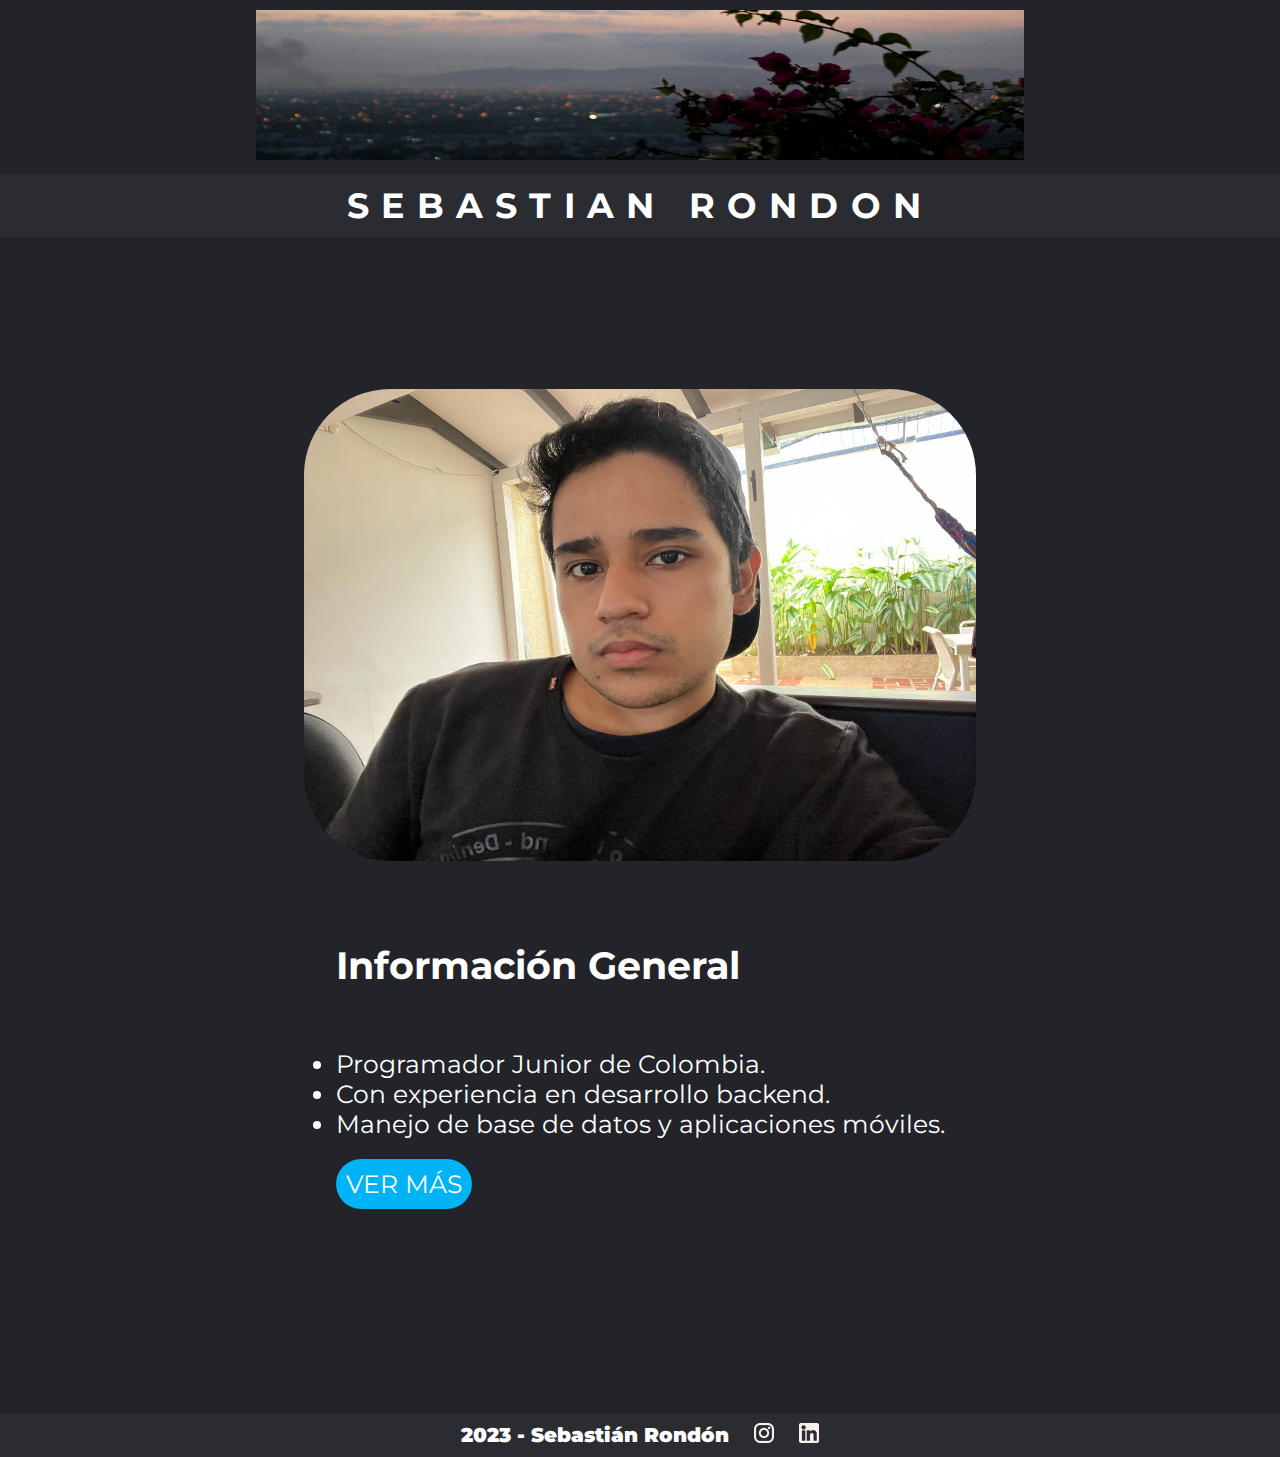
<file: index.htm>
<!DOCTYPE html>
<html lang="en">
<head>
    <meta charset="UTF-8">
    <meta http-equiv="X-UA-Compatible" content="IE=edge">
    <meta name="viewport" content="width=device-width, initial-scale=1.0">
    <link rel="stylesheet" type="text/css" href="css/style.css">
    <title>Presentación</title>
</head>
<body>
    <header>
        <img src="img/banner.jpg" alt="Banner">
        <h1>SEBASTIAN RONDON</h1>
    </header>
    <main>
        <section>
            <div>
                <img src="img/Foto-Perfil.jpg" alt="Foto Perfil" >
            </div>
            <div class="information">
                <h2>Información General</h2>
                <ul>
                    <li>Programador Junior de Colombia.</li>
                    <li>Con experiencia en desarrollo backend.</li>
                    <li>Manejo de base de datos y aplicaciones móviles.</li>
                </ul>
                <br>
                <a href="sobremi.html" class="boton">Ver más</a>
            </div>
        </section>
    </main>
    <footer>
        <p>
            <b>2023 - Sebastián Rondón</b>
        </p>
        <a href="https://www.instagram.com/juansrondon/" target="_blank"><img src="img/ico_instagram.png" alt="Instagram"></a>
        <a href="https://www.linkedin.com/in/sebastian-rondon-18b812261/" target="_blank"><img src="img/ico_linkedin.png" alt="Linkedin"></a>
    </footer>
</body>
</html>
</file>
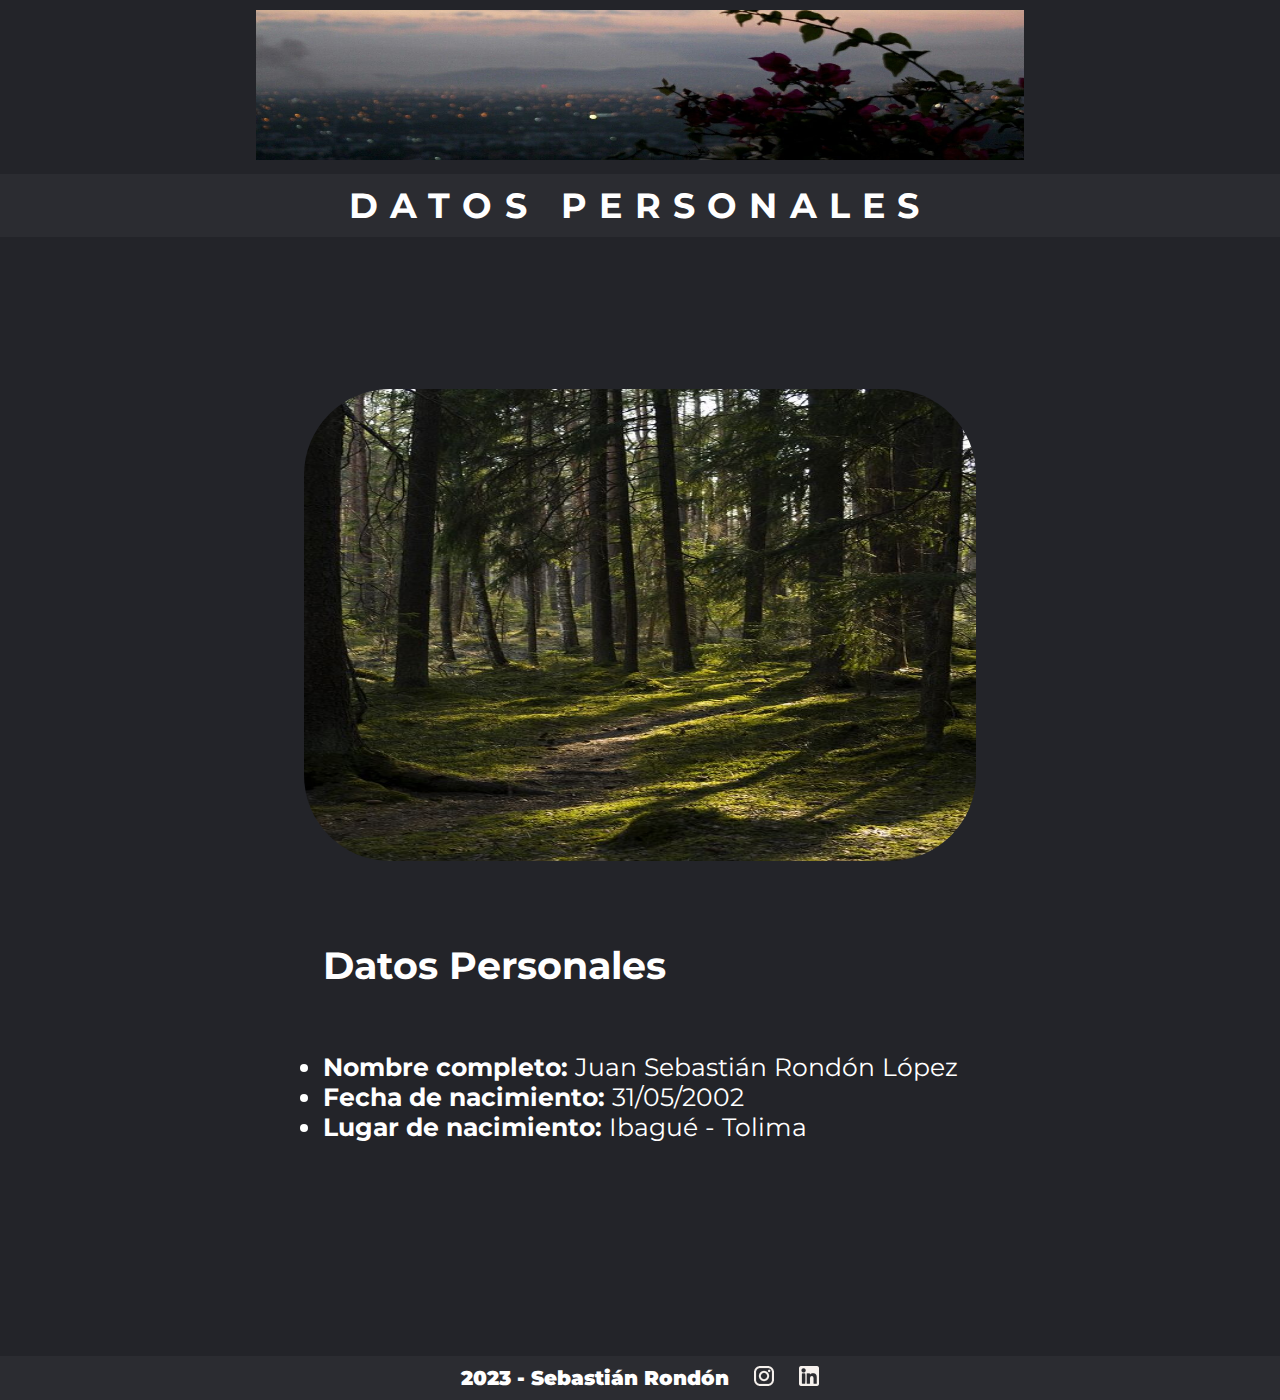
<file: sobremi.html>
<!DOCTYPE html>
<html lang="en">
<head>
    <meta charset="UTF-8">
    <meta http-equiv="X-UA-Compatible" content="IE=edge">
    <meta name="viewport" content="width=device-width, initial-scale=1.0">
    <link rel="stylesheet" type="text/css" href="css/style.css">
    <title>Datos Personales</title>
</head>
<body>
    <header>
        <img src="img/banner.jpg" alt="Banner">
        <h1>DATOS PERSONALES</h1>
    </header>
    <main>
        <section>
            <div>
                <img src="img/imagen-bosque.jpg" alt="Foto Perfil" >
            </div>
            <div class="information">
                <h2>Datos Personales</h2>
                <ul>
                    <li><b class="cursiva">Nombre completo:</b> Juan Sebastián Rondón López</li>
                    <li><b class="cursiva">Fecha de nacimiento:</b> 31/05/2002</li>
                    <li><b class="cursiva">Lugar de nacimiento:</b> Ibagué - Tolima </li>
                </ul>
            </div>
        </section>
    </main>
    <footer>
        <p>
            <b>2023 - Sebastián Rondón</b>
        </p>
        <a href="https://www.instagram.com/juansrondon/" target="_blank"><img src="img/ico_instagram.png" alt="Instagram"></a>
        <a href="https://www.linkedin.com/in/sebastian-rondon-18b812261/" target="_blank"><img src="img/ico_linkedin.png" alt="Linkedin"></a>
    </footer>
</body>
</html>
</file>
<file: css/style.css>
@import url('https://fonts.googleapis.com/css2?family=Montserrat:ital,wght@0,100;0,200;0,500;1,100&display=swap');

* {
    margin: 0;
    padding: 0;
    box-sizing: border-box;
}

body {
    font-family: 'Montserrat', sans-serif;
    background-color: #232429;
}

/* Header */
header {
    background-color: #232429;
    text-align: center;
    margin-bottom: 128px;
}

header img {
    margin: 10px auto;
    height: 150px;
    width: 60%;
}

header h1 {
    font-size: 35px;
    font-weight: bold;
    color: white;
    letter-spacing: .35em;
    padding: 10px 0;
    margin: 0;
    background-color: #2B2C31;
}

/* Section */
section{
    /* margin: 5%; */
    color: white;
    display: flex;
    flex-flow: row wrap;
    padding: 10px 0;
    justify-content: space-around;
}

section div img {
    padding: 2%;
    width: 700px;
    height: 500px;
    border-radius: 100px;
}

.information{
    font-size: 25px;
    justify-content: center;
    padding: 5%;
}

.information ul{
    margin-top: 10%;
}

.boton{
    border-radius: 50px;
    background-color: #00B3F6;
    color: white;
    margin-top: 5%;
    padding: 10px;
    text-decoration: none;
    text-transform: uppercase;
}

/* Footer */
footer {
    display: flex;
    flex-direction: row;
    justify-content: center;
    align-items: center;
    gap: 0 25px;
    color: #fff;
    text-align: center;
    background-color: #2B2C31;
    padding: 10px 0;
    margin-top: 140px;
}
footer p {
    font-size: 20px;
    font-weight: bold;
    margin: 0;
}
footer img {
    width: 20px;
    height: 20px;
}
</file>
